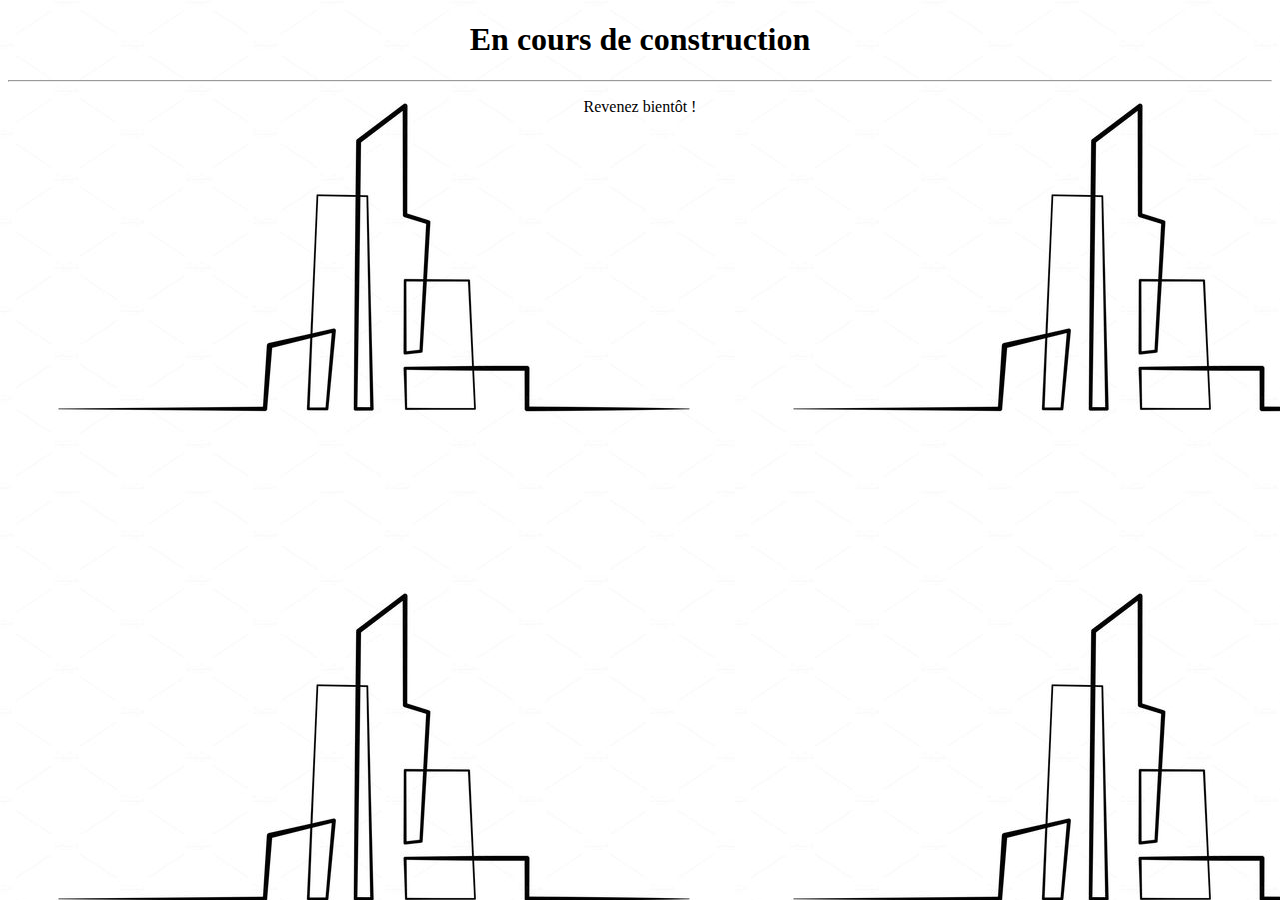
<file: index.html>
<!doctype html>
<html lang="fr">

<head>
	<meta charset="utf-8"/>
	<title> alycia-chimard-portfolio </title>
    <link rel="stylesheet" href="style.css"/>
</head>

<body>

	<h1>En cours de construction</h1>
    <hr>
    <p>Revenez bientôt !</p>

</body>
</file>
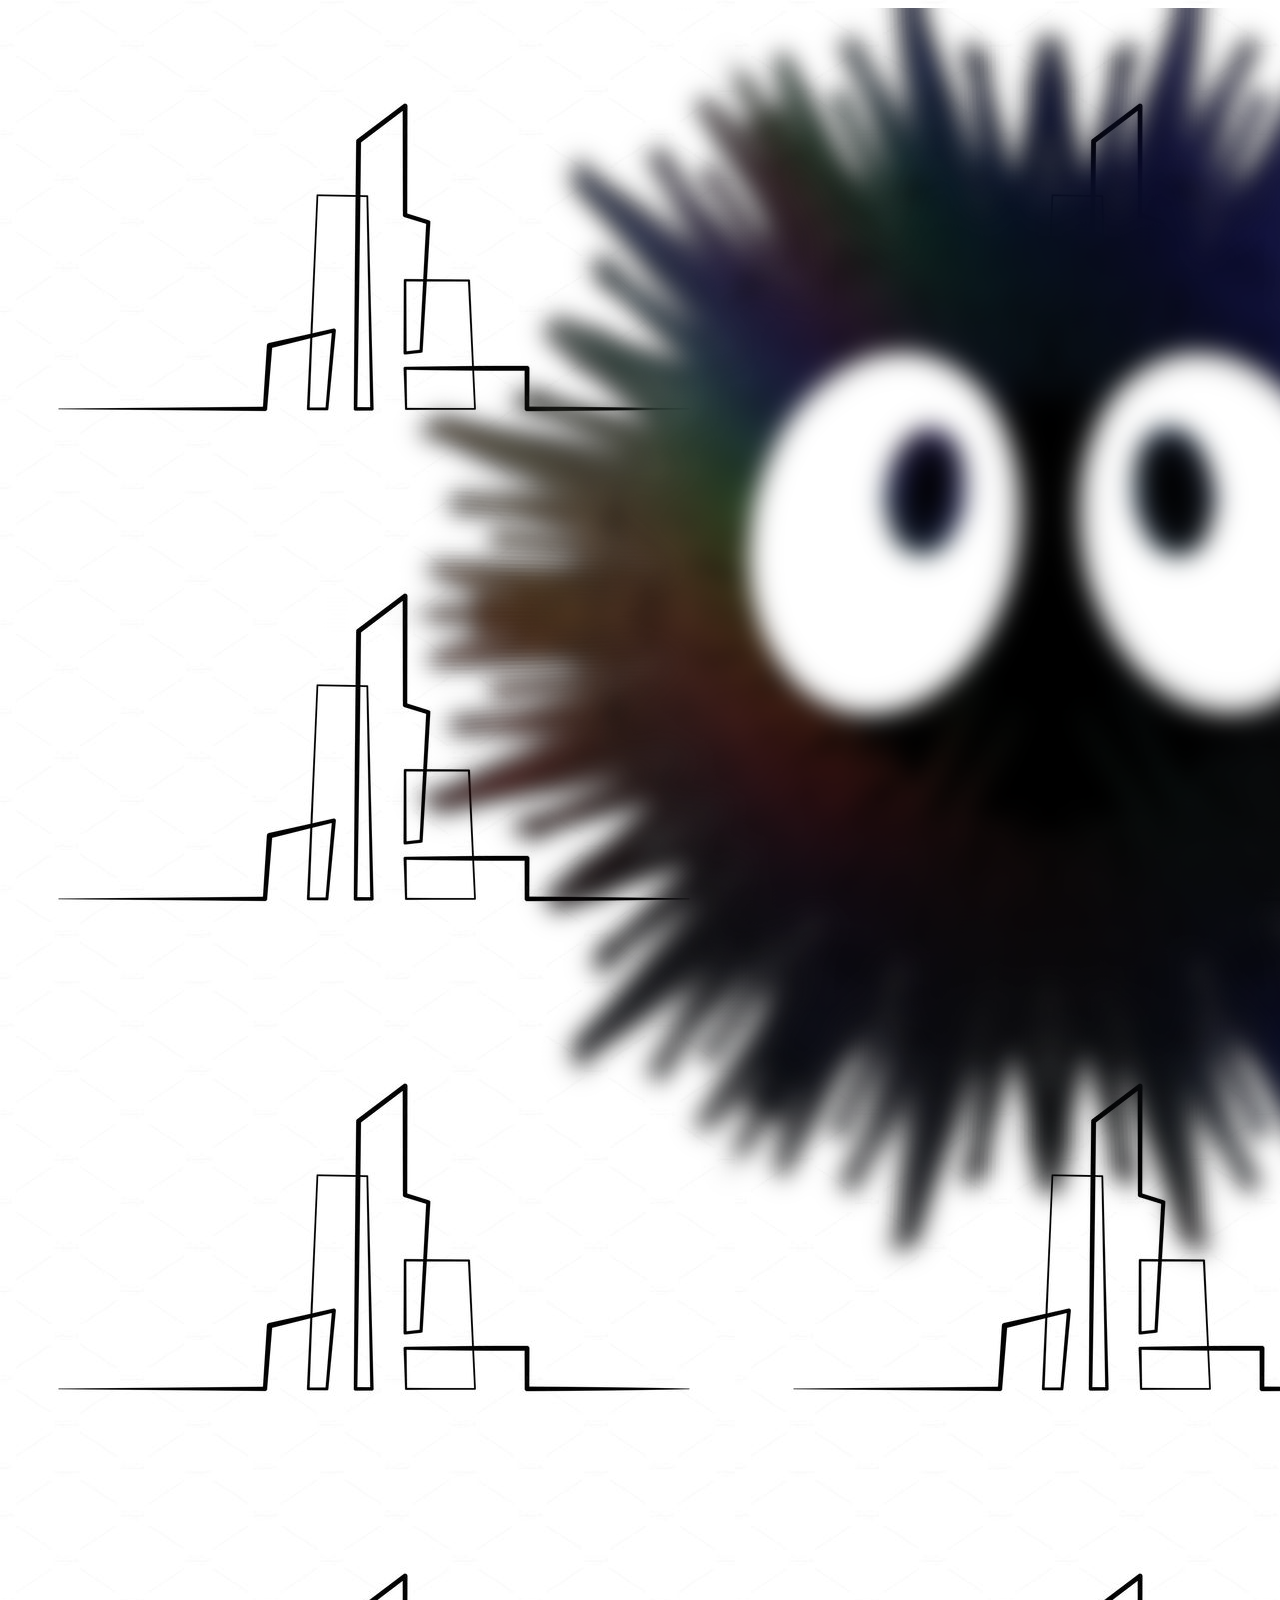
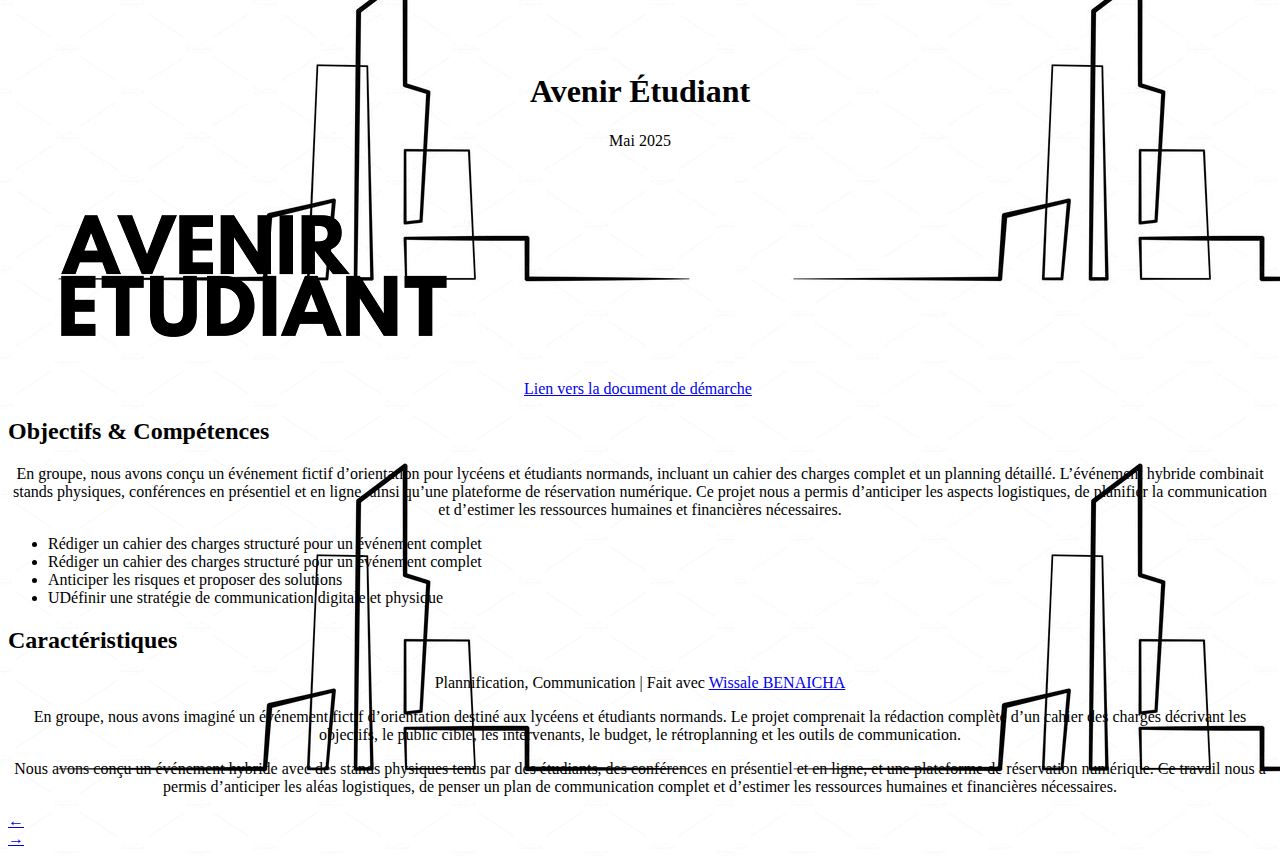
<file: avenirEtudiant.html>
<!DOCTYPE html> 
<html lang="fr">
<head>
    <meta charset="UTF-8" />
    <title>Portfolio – Avenir Etudiant</title>
    <meta name="viewport" content="width=device-width, initial-scale=1" />
    <link rel="stylesheet" href="style.css" />
</head>

<body>
    <nav class="nav-home">
    <a href="index.html" class="btn-main"><img src="image/Oursin.png"></a>
    </nav>

    <section class="carnet">
        <!-- GAUCHE -->
        <div class="gauche">
            <h1>Avenir Étudiant</h1>
            <p class="date">Mai 2025</p>

            <img src="image/avenir.png" alt="Mascotte Rigobert pour Le Rire Médecin" class="image-projet">

            <a href="document/Porte ouverts.pdf">Lien vers la document de démarche</a>
            
            <br>
            <h2>Objectifs & Compétences</h2>

            <section class="note-intention">
              <p>
                En groupe, nous avons conçu un événement fictif d’orientation pour lycéens et étudiants normands, incluant un cahier des charges complet et un planning détaillé. L’événement hybride combinait stands physiques, conférences en présentiel et en ligne, ainsi qu’une plateforme de réservation numérique. 
                Ce projet nous a permis d’anticiper les aspects logistiques, de planifier la communication et d’estimer les ressources humaines et financières nécessaires.
              </p>
                
            </section>

            <ul>
                <li>Rédiger un cahier des charges structuré pour un événement complet</li>
                <li>Rédiger un cahier des charges structuré pour un événement complet</li>
                <li>Anticiper les risques et proposer des solutions</li>
                <li>UDéfinir une stratégie de communication digitale et physique</li>
            </ul>
        </div>

        <!-- DROITE -->
        <div class="droite">

            <h2>Caractéristiques</h2>

            <p class="resume">
                Plannification, Communication | 
                Fait avec <a href="https://benaiwis.tpweb.univ-rouen.fr/portfolio/">Wissale BENAICHA</a>
            </p>
            
            <p>
                En groupe, nous avons imaginé un événement fictif d’orientation destiné aux lycéens et étudiants normands.
                Le projet comprenait la rédaction complète d’un cahier des charges décrivant les objectifs, 
                le public cible, les intervenants, le budget, le rétroplanning et les outils de communication.
            </p>

            <p>
                Nous avons conçu un événement hybride avec des stands physiques tenus par des étudiants, des conférences en présentiel et en ligne, et une plateforme de réservation numérique.
                Ce travail nous a permis d’anticiper les aléas logistiques, de penser un plan de communication complet et d’estimer les ressources humaines et financières nécessaires.
            </p>

            <div class="nav-carnet nav-prev">
                <a href="ppp.html" aria-label="Projet précédent">←</a>
            </div>

            <div class="nav-carnet nav-next">
                <a href="film.html" aria-label="Projet suivant">→</a>
            </div>
        </div>
    </section>

</body>
</html>
</file>
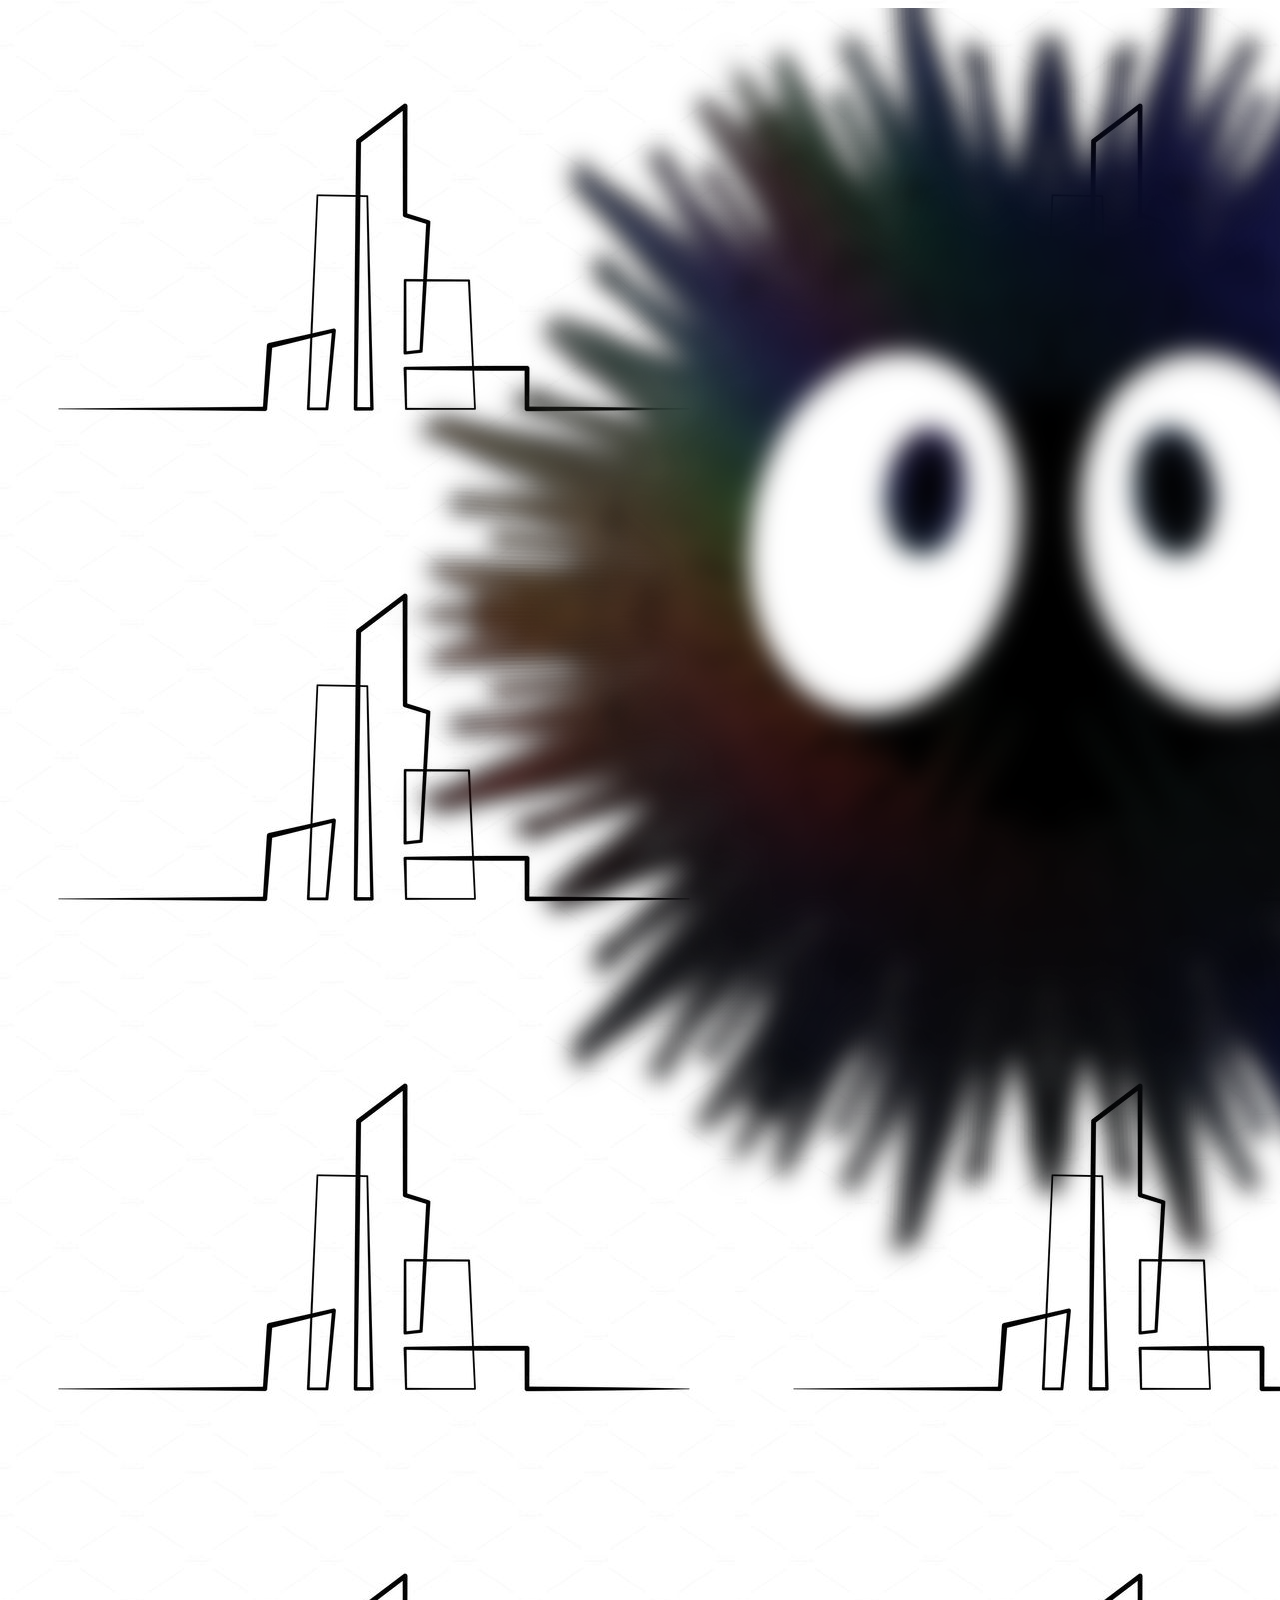
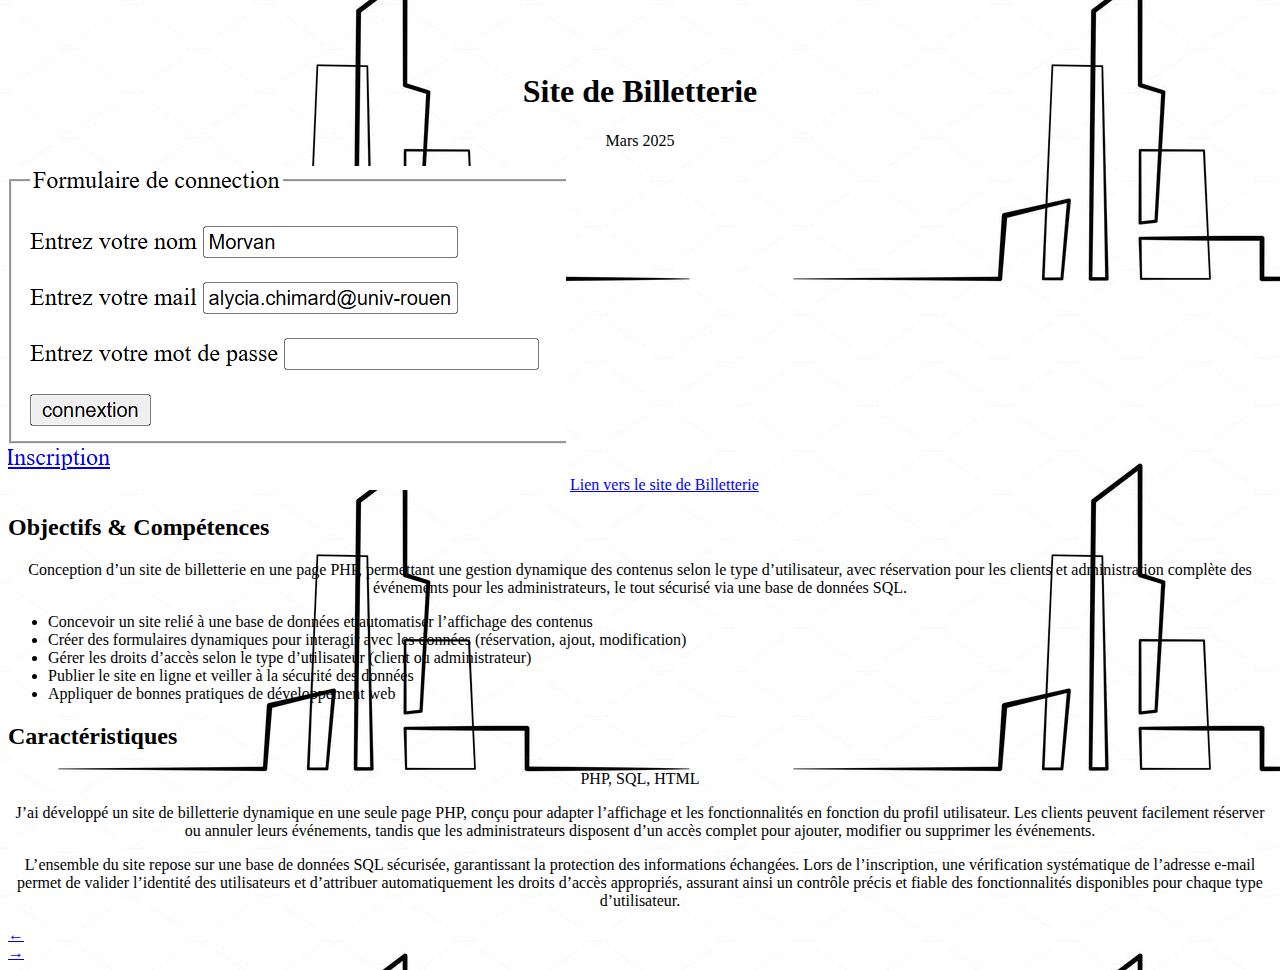
<file: billeterie.html>
<!DOCTYPE html> 
<html lang="fr">
<head>
    <meta charset="UTF-8" />
    <title>Portfolio – Site de Billetterie</title>
    <meta name="viewport" content="width=device-width, initial-scale=1" />
    <link rel="stylesheet" href="style.css" />
</head>

<body>
    <nav class="nav-home">
    <a href="index.html" class="btn-main"><img src="image/Oursin.png"></a>
    </nav>

    <section class="carnet">
        <!-- GAUCHE -->
        <div class="gauche">
            <h1>Site de Billetterie</h1>
            <p class="date">Mars 2025</p>

            <img src="image/billetterie.png" alt="Ticolas Market" class="image-projet" />
        
            <a href="https://chimaaly.tpweb.univ-rouen.fr/sae/php/inscription.html">Lien vers le site de Billetterie</a>
            <br>
            <h2>Objectifs & Compétences</h2>

            <section class="note-intention">
                <p>
                    Conception d’un site de billetterie en une page PHP, permettant une gestion dynamique des contenus selon le type d’utilisateur,
                    avec réservation pour les clients et administration complète des événements pour les administrateurs, le tout sécurisé via une base de données SQL.
                </p>
            </section>

            <ul>
                <li>Concevoir un site relié à une base de données et automatiser l’affichage des contenus</li>
                <li>Créer des formulaires dynamiques pour interagir avec les données (réservation, ajout, modification)</li>
                <li>Gérer les droits d’accès selon le type d’utilisateur (client ou administrateur)</li>
                <li>Publier le site en ligne et veiller à la sécurité des données</li>
                <li>Appliquer de bonnes pratiques de développement web</li>
        </div>

        <!-- DROITE -->
        <div class="droite">

            <h2>Caractéristiques</h2>

            <p class="resume">
                PHP, SQL, HTML
            </p>
            
            <p>
                J’ai développé un site de billetterie dynamique en une seule page PHP, conçu pour adapter l’affichage et les fonctionnalités en fonction du profil utilisateur. 
                Les clients peuvent facilement réserver ou annuler leurs événements, tandis que les administrateurs disposent d’un accès complet pour ajouter, modifier ou supprimer les événements.
            </p>
            <p>
                L’ensemble du site repose sur une base de données SQL sécurisée, garantissant la protection des informations échangées. 
                Lors de l’inscription, une vérification systématique de l’adresse e-mail permet de valider l’identité des utilisateurs et d’attribuer automatiquement les droits d’accès appropriés, assurant ainsi un contrôle précis et fiable des fonctionnalités disponibles pour chaque type d’utilisateur.
            </p>

            <div class="nav-carnet nav-prev">
                <a href="ticolasHome.html" aria-label="Projet précédent">←</a>
            </div>

            <div class="nav-carnet nav-next">
                <a href="laBottine.html" aria-label="Projet suivant">→</a>
            </div>
        </div>
    </section>

</body>
</html>
</file>
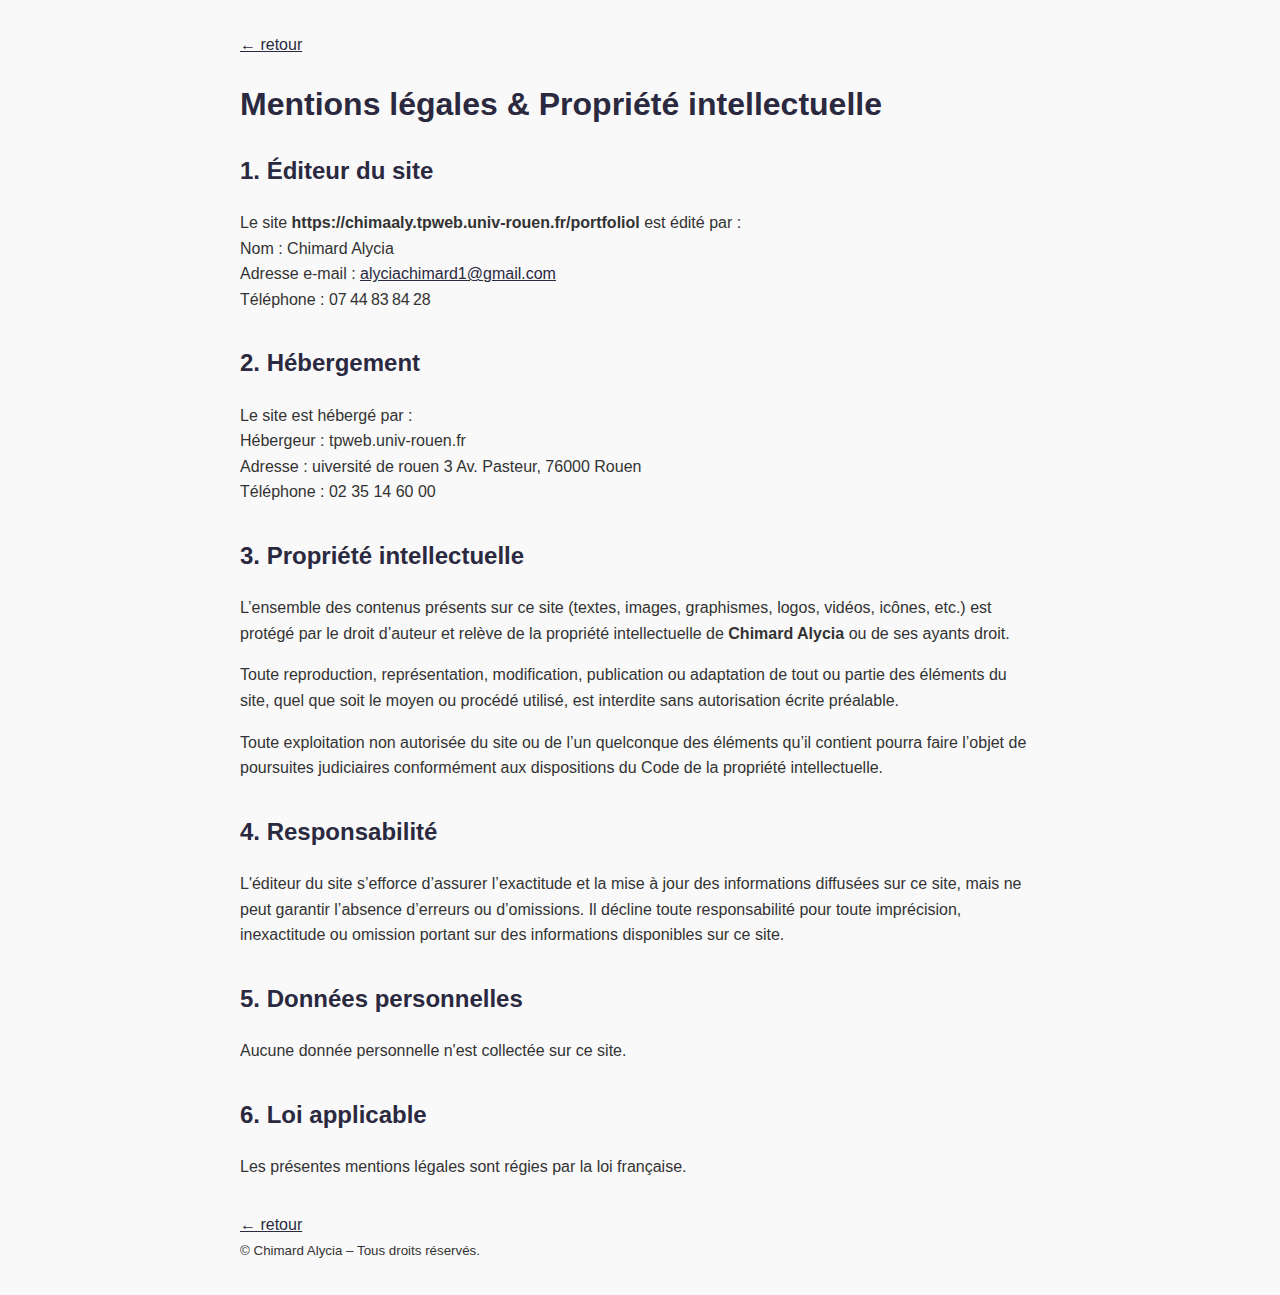
<file: condition.html>
<!DOCTYPE html>
<html lang="fr">
<head>
  <meta charset="UTF-8" />
  <meta name="viewport" content="width=device-width, initial-scale=1.0" />
  <title>Mentions légales – Chimard Alycia</title>
  <style>
    body {
      font-family: sans-serif;
      line-height: 1.6;
      padding: 2rem;
      max-width: 800px;
      margin: auto;
      background-color: #f9f9f9;
      color: #333;
    }
    h1, h2 {
      color: #2a2940;
    }
    a {
      color: #2a2940;
    }
    section {
      margin-bottom: 2rem;
    }
  </style>
</head>
<body>

  <a href="index.html">← retour  </a>

  <h1>Mentions légales & Propriété intellectuelle</h1>

  <section>
    <h2>1. Éditeur du site</h2>
    <p>
      Le site <strong>https://chimaaly.tpweb.univ-rouen.fr/portfoliol</strong> est édité par :<br>
      Nom : Chimard Alycia<br>
      Adresse e‑mail : <a href="mailto:alyciachimard1@gmail.com">alyciachimard1@gmail.com</a><br>
      Téléphone : 07 44 83 84 28
    </p>
  </section>

  <section>
    <h2>2. Hébergement</h2>
    <p>
      Le site est hébergé par :<br>
      Hébergeur : tpweb.univ-rouen.fr<br>
      Adresse : uiversité de rouen 3 Av. Pasteur, 76000 Rouen<br>
      Téléphone : 02 35 14 60 00
    </p>
  </section>

  <section>
    <h2>3. Propriété intellectuelle</h2>
    <p>
      L’ensemble des contenus présents sur ce site (textes, images, graphismes, logos, vidéos, icônes, etc.) est protégé par le droit d’auteur et relève de la propriété intellectuelle de <strong>Chimard Alycia</strong> ou de ses ayants droit.
    </p>
    <p>
      Toute reproduction, représentation, modification, publication ou adaptation de tout ou partie des éléments du site, quel que soit le moyen ou procédé utilisé, est interdite sans autorisation écrite préalable.
    </p>
    <p>
      Toute exploitation non autorisée du site ou de l’un quelconque des éléments qu’il contient pourra faire l’objet de poursuites judiciaires conformément aux dispositions du Code de la propriété intellectuelle.
    </p>
  </section>

  <section>
    <h2>4. Responsabilité</h2>
    <p>
      L'éditeur du site s’efforce d’assurer l’exactitude et la mise à jour des informations diffusées sur ce site, mais ne peut garantir l’absence d’erreurs ou d’omissions.  
      Il décline toute responsabilité pour toute imprécision, inexactitude ou omission portant sur des informations disponibles sur ce site.
    </p>
  </section>

  <section>
    <h2>5. Données personnelles</h2>
    <p>
      Aucune donnée personnelle n'est collectée sur ce site.
    </p>
  </section>

  <section>
    <h2>6. Loi applicable</h2>
    <p>
      Les présentes mentions légales sont régies par la loi française.  
    </p>
  </section>

  <a href="index.html">← retour  </a>

  <footer>
    <small>© Chimard Alycia – Tous droits réservés.</small>
  </footer>

</body>
</html>
</file>
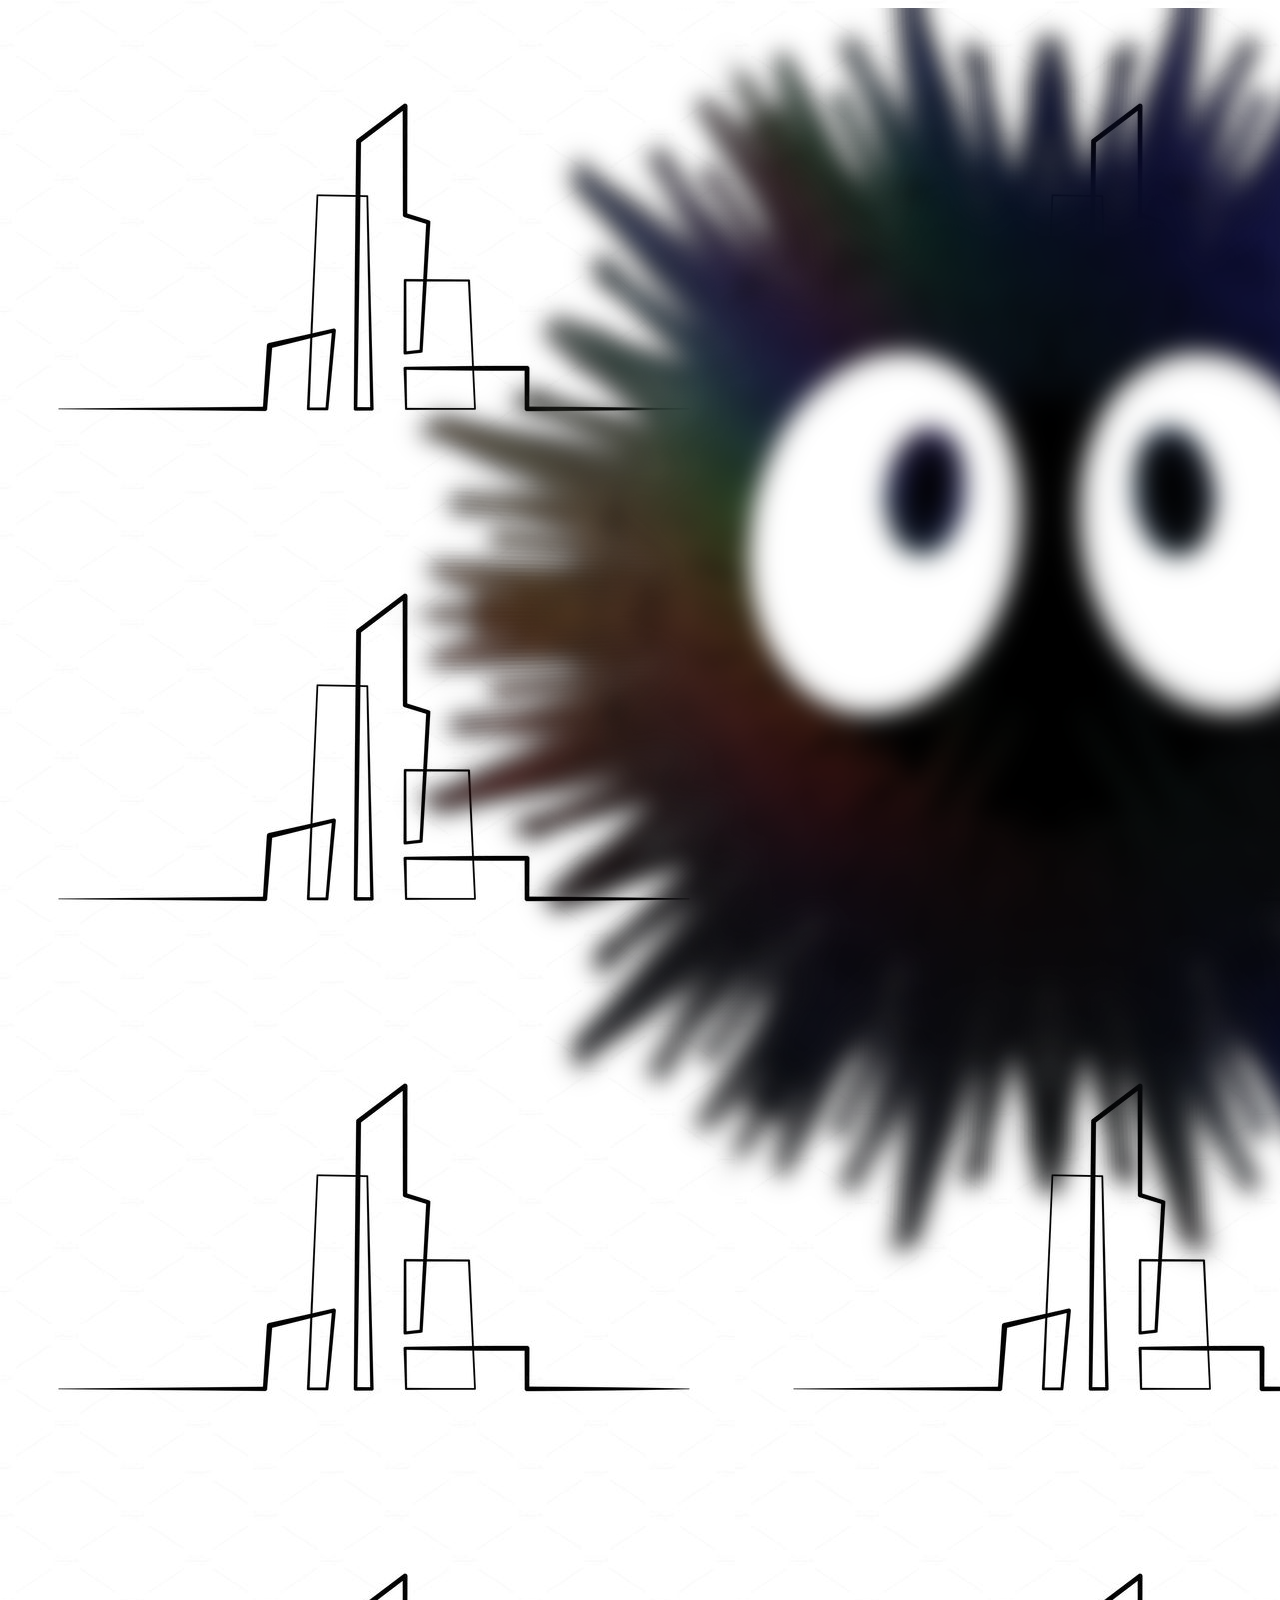
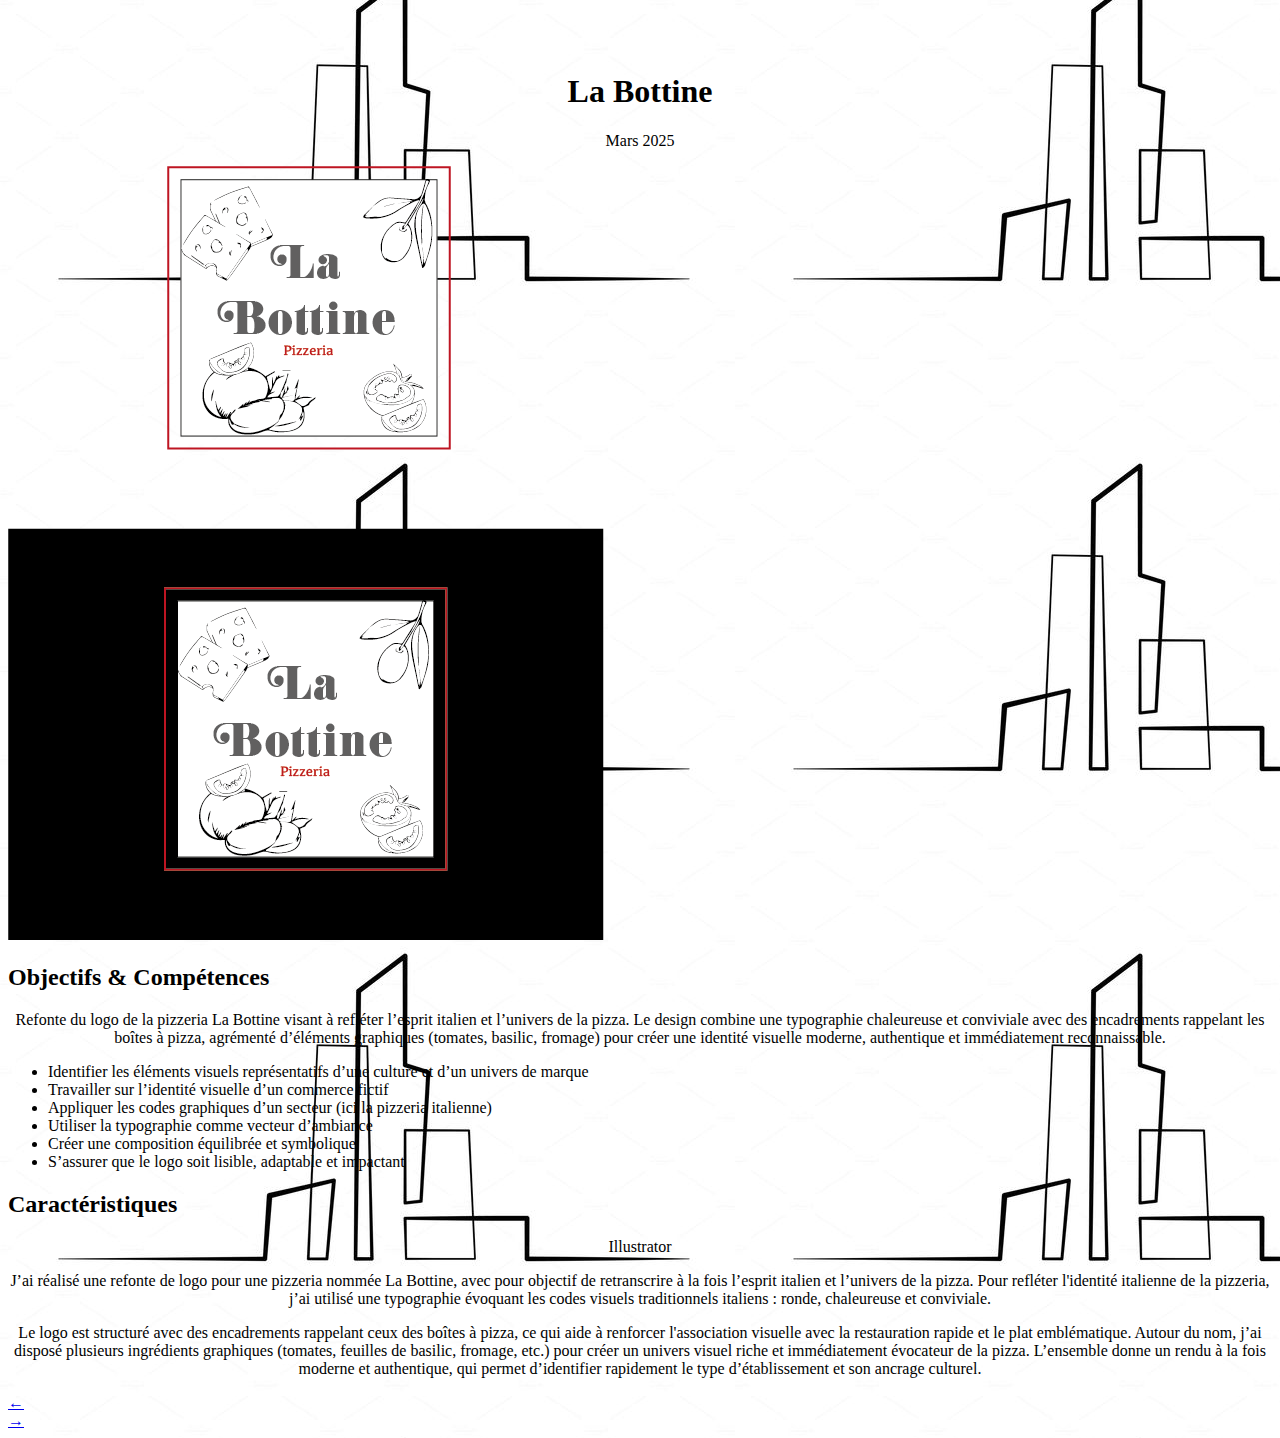
<file: laBottine.html>
<!DOCTYPE html> 
<html lang="fr">
<head>
    <meta charset="UTF-8" />
    <title>Portfolio – La Botine</title>
    <meta name="viewport" content="width=device-width, initial-scale=1" />
    <link rel="stylesheet" href="style.css" />
</head>

<body>
    <nav class="nav-home">
    <a href="index.html"><img src="image/Oursin.png"></a>
    </nav>

    <section class="carnet">
        <!-- GAUCHE -->
        <div class="gauche">
            <h1>La Bottine</h1>
            <p class="date">Mars 2025</p>

            <img src="image/labottine.png" alt="Logo réalisé pour la pizzeria La Bottine" class="image-projet">

            <br>
            <h2>Objectifs & Compétences</h2>

            <section class="note-intention">
              <p>
                Refonte du logo de la pizzeria La Bottine visant à refléter l’esprit italien et l’univers de la pizza. Le design combine une typographie chaleureuse et conviviale avec des encadrements rappelant les boîtes à pizza, agrémenté d’éléments graphiques (tomates, basilic, fromage)
                pour créer une identité visuelle moderne, authentique et immédiatement reconnaissable.
              </p>
                
            </section>

            <ul>
                <li>Identifier les éléments visuels représentatifs d’une culture et d’un univers de marque</li>
                <li>Travailler sur l’identité visuelle d’un commerce fictif</li>
                <li>Appliquer les codes graphiques d’un secteur (ici la pizzeria italienne)</li>
                <li>Utiliser la typographie comme vecteur d’ambiance</li>
                <li>Créer une composition équilibrée et symbolique</li>
                <li>S’assurer que le logo soit lisible, adaptable et impactant</li>
            </ul>
        </div>

        <!-- DROITE -->
        <div class="droite">

            <h2>Caractéristiques</h2>

            <p class="resume">
                Illustrator
            </p>
            
            <p>
                J’ai réalisé une refonte de logo pour une pizzeria nommée La Bottine, avec pour objectif de retranscrire à la fois l’esprit italien et l’univers de la pizza. 
                Pour refléter l'identité italienne de la pizzeria, j’ai utilisé une typographie évoquant les codes visuels traditionnels italiens : ronde, chaleureuse et conviviale.
            </p>

            <p>
                Le logo est structuré avec des encadrements rappelant ceux des boîtes à pizza, ce qui aide à renforcer l'association visuelle avec la restauration rapide et le plat emblématique.
                Autour du nom, j’ai disposé plusieurs ingrédients graphiques (tomates, feuilles de basilic, fromage, etc.) pour créer un univers visuel riche et immédiatement évocateur de la pizza.
                L’ensemble donne un rendu à la fois moderne et authentique, qui permet d’identifier rapidement le type d’établissement et son ancrage culturel.
            </p>

            <div class="nav-carnet nav-prev">
                <a href="billeterie.html" aria-label="Projet précédent">←</a>
            </div>

            <div class="nav-carnet nav-next">
                <a href="ppp.html" aria-label="Projet suivant">→</a>
            </div>
        </div>
    </section>

</body>
</html>
</file>
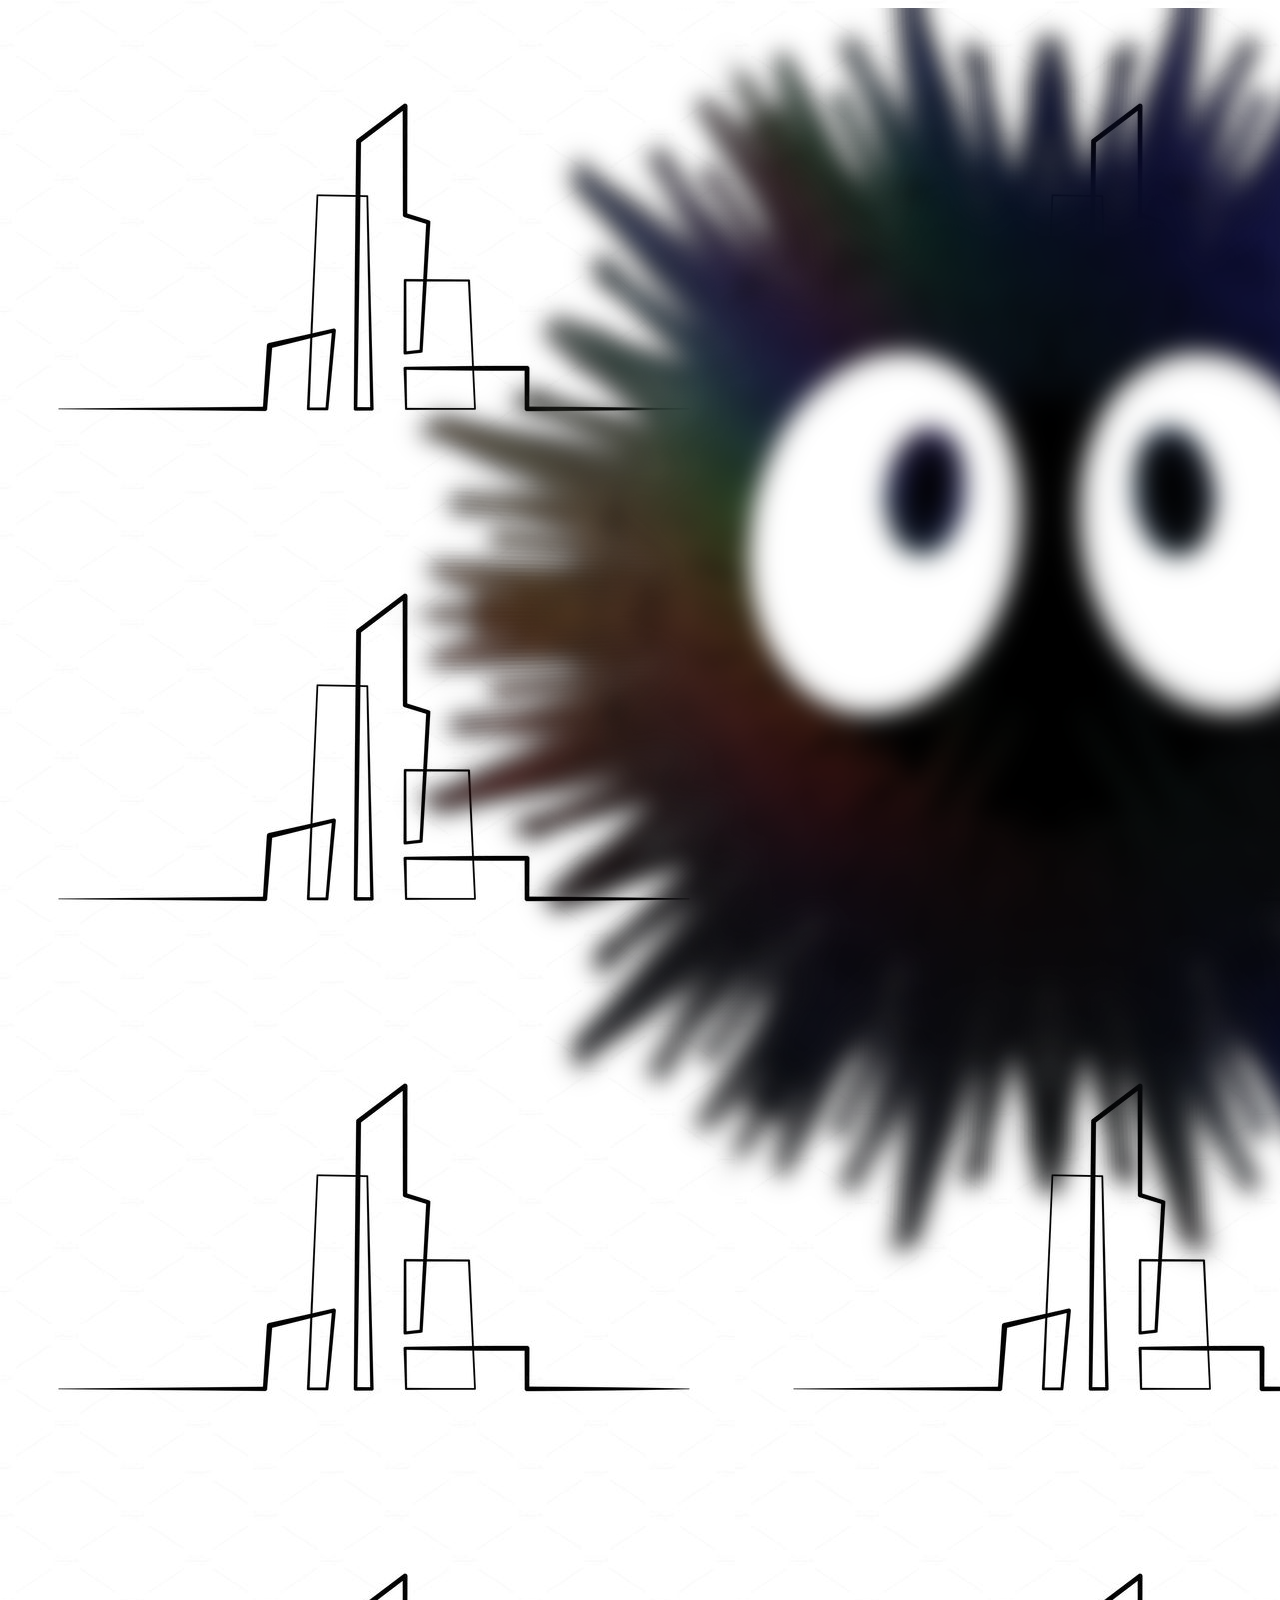
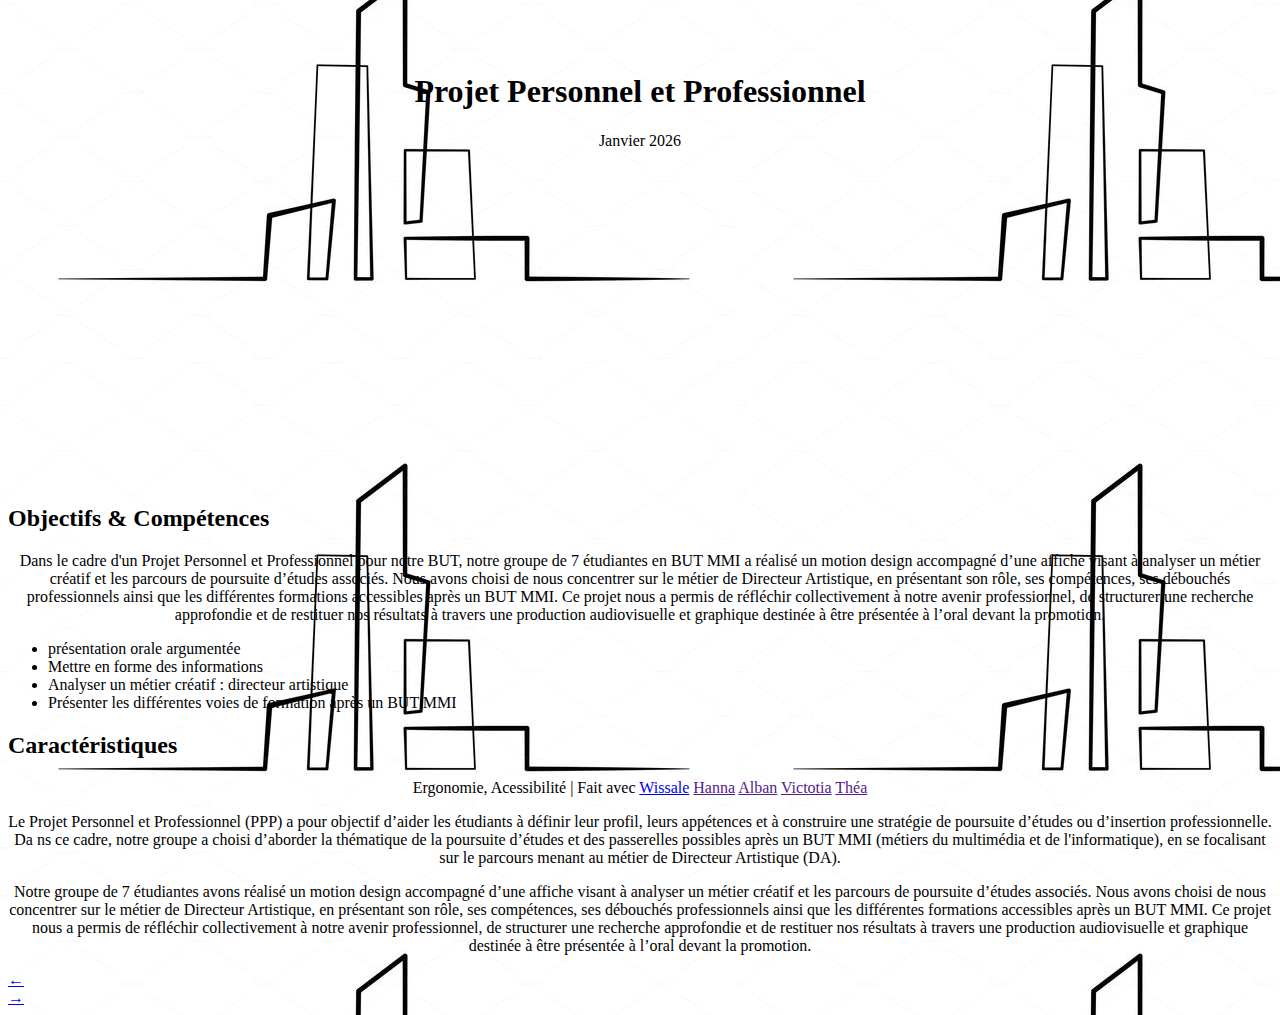
<file: ppp.html>
<!DOCTYPE html> 
<html lang="fr">
<head>
    <meta charset="UTF-8" />
    <title>Portfolio – Projet Personnel et Professionnel</title>
    <meta name="viewport" content="width=device-width, initial-scale=1" />
    <link rel="stylesheet" href="style.css" />
</head>

<body>
    <nav class="nav-home">
    <a href="index.html" class="btn-main"><img src="image/Oursin.png"></a>
    </nav>

    <section class="carnet">
        <!-- GAUCHE -->
        <div class="gauche">
            <h1>Projet Personnel et Professionnel</h1>
            <p class="date">Janvier 2026</p>

           <iframe width="560" height="315" src="https://www.youtube.com/embed/c4mPYPu8Jfk?si=vT9SFSWjLfO2M-YY" title="YouTube video player" frameborder="0" allow="accelerometer; autoplay; clipboard-write; encrypted-media; gyroscope; picture-in-picture; web-share" referrerpolicy="strict-origin-when-cross-origin" allowfullscreen></iframe>

            <br>
            <h2>Objectifs & Compétences</h2>

            <section class="note-intention">
              <p>
                Dans le cadre d'un Projet Personnel et Professionnel pour notre BUT, notre groupe de 7 étudiantes en BUT MMI a réalisé un motion design accompagné d’une affiche visant à analyser un métier créatif et les parcours de poursuite d’études associés.
                Nous avons choisi de nous concentrer sur le métier de Directeur Artistique, en présentant son rôle, ses compétences, ses débouchés professionnels ainsi que les différentes formations accessibles après un BUT MMI.
                Ce projet nous a permis de réfléchir collectivement à notre avenir professionnel, de structurer une recherche approfondie et de restituer nos résultats à travers une production audiovisuelle et graphique destinée à être présentée à l’oral devant la promotion.
              </p>
                
            </section>

            <ul>
                <li>présentation orale argumentée</li>
                <li>Mettre en forme des informations</li>
                <li>Analyser un métier créatif : directeur artistique</li>
                <li>Présenter les différentes voies de formation après un BUT MMI</li>
            </ul>
        </div>

        <!-- DROITE -->
        <div class="droite">

            <h2>Caractéristiques</h2>

            <p class="resume">
                Ergonomie, Acessibilité | 
                Fait avec <a href="https://benaiwis.tpweb.univ-rouen.fr/portfolio/">Wissale</a>
                <a href="">Hanna</a>
                <a href="">Alban</a>
                <a href="">Victotia</a>
                <a href="">Théa</a>
            </p>
            
            <p>
                Le Projet Personnel et Professionnel (PPP) a pour objectif d’aider les étudiants à définir leur profil, leurs appétences et à construire une stratégie de poursuite d’études ou d’insertion professionnelle.
                Da ns ce cadre, notre groupe a choisi d’aborder la thématique de la poursuite d’études et des passerelles possibles après un BUT MMI (métiers du multimédia et de l'informatique), en se focalisant sur le parcours menant au métier de Directeur Artistique (DA).
            </p>

            <p>
                Notre groupe de 7 étudiantes avons réalisé un motion design accompagné d’une affiche visant à analyser un métier créatif et les parcours de poursuite d’études associés.
                Nous avons choisi de nous concentrer sur le métier de Directeur Artistique, en présentant son rôle, ses compétences, ses débouchés professionnels ainsi que les différentes formations accessibles après un BUT MMI.
                Ce projet nous a permis de réfléchir collectivement à notre avenir professionnel, de structurer une recherche approfondie et de restituer nos résultats à travers une production audiovisuelle et graphique destinée à être présentée à l’oral devant la promotion.
            </p>

            <div class="nav-carnet nav-prev">
                <a href="laBottine.html" aria-label="Projet précédent">←</a>
            </div>

            <div class="nav-carnet nav-next">
                <a href="avenirEtudiant.html" aria-label="Projet suivant">→</a>
            </div>
        </div>
    </section>

</body>
</html>
</file>
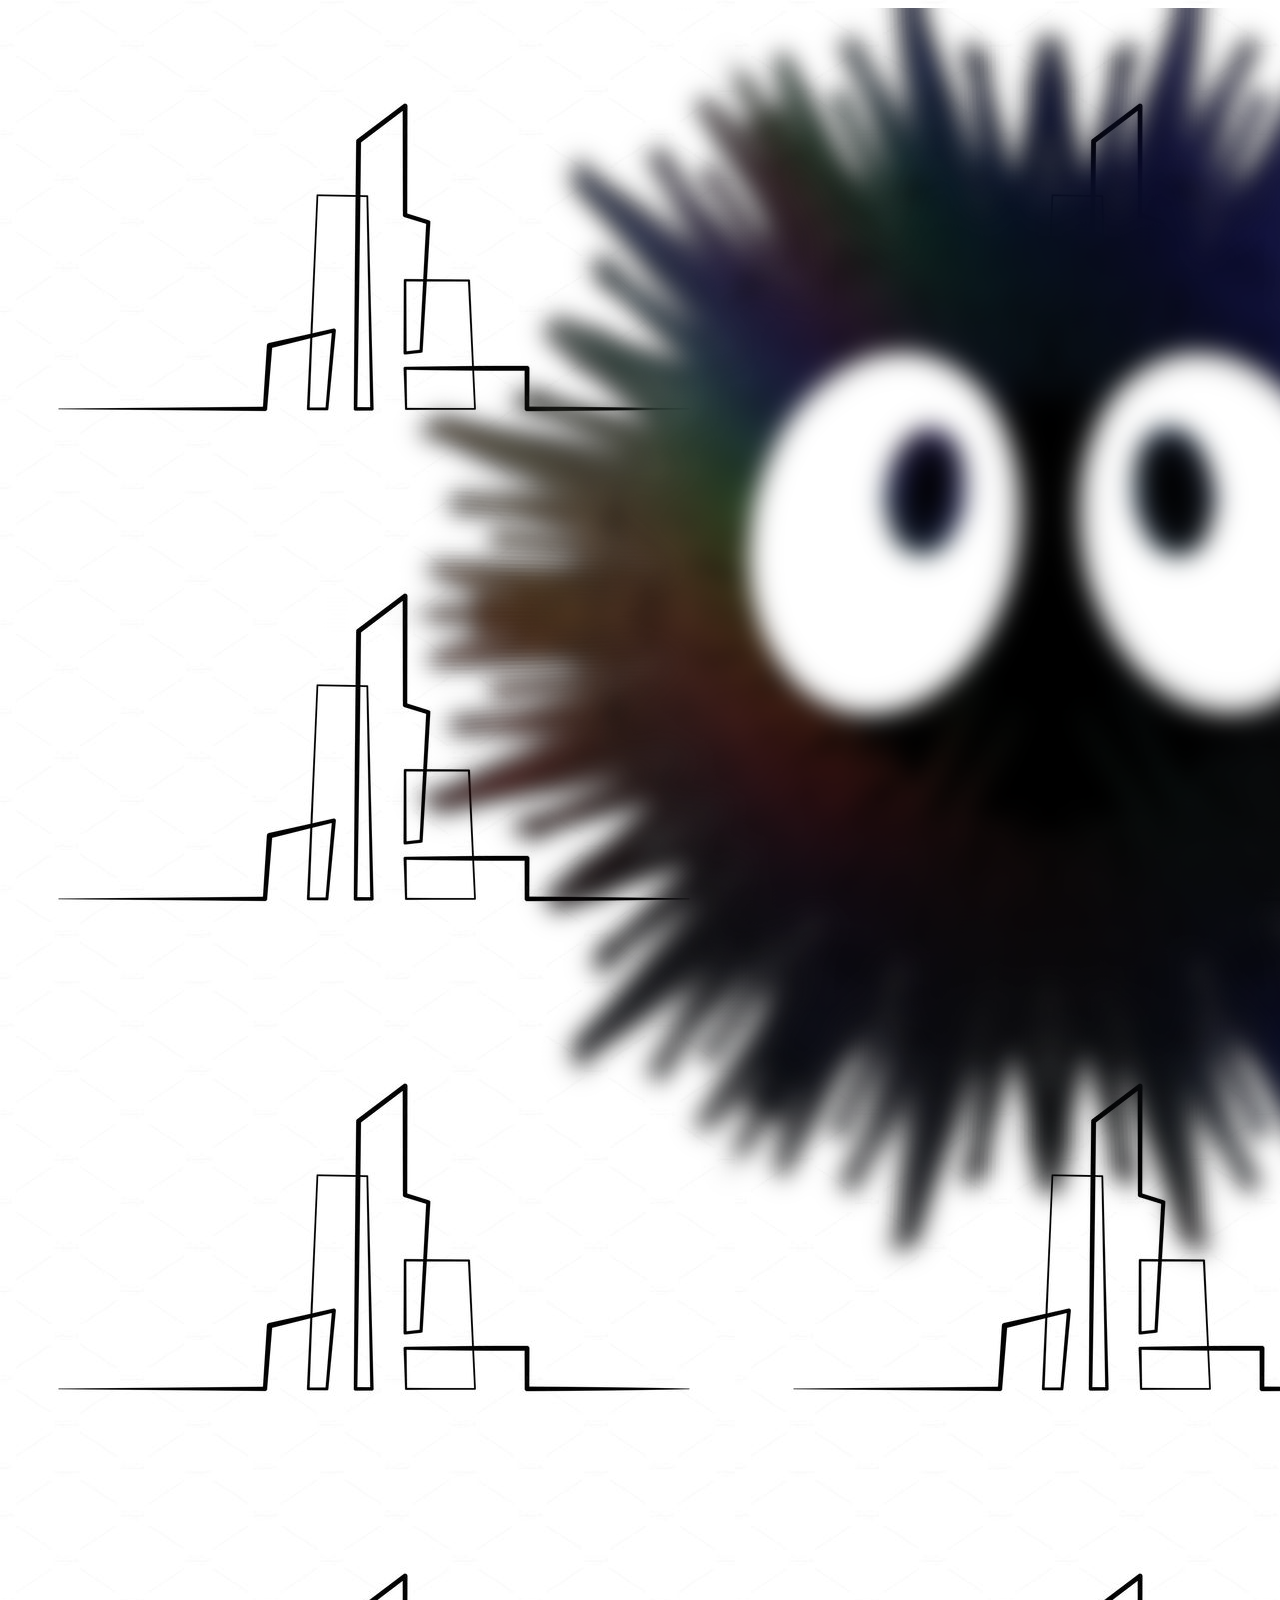
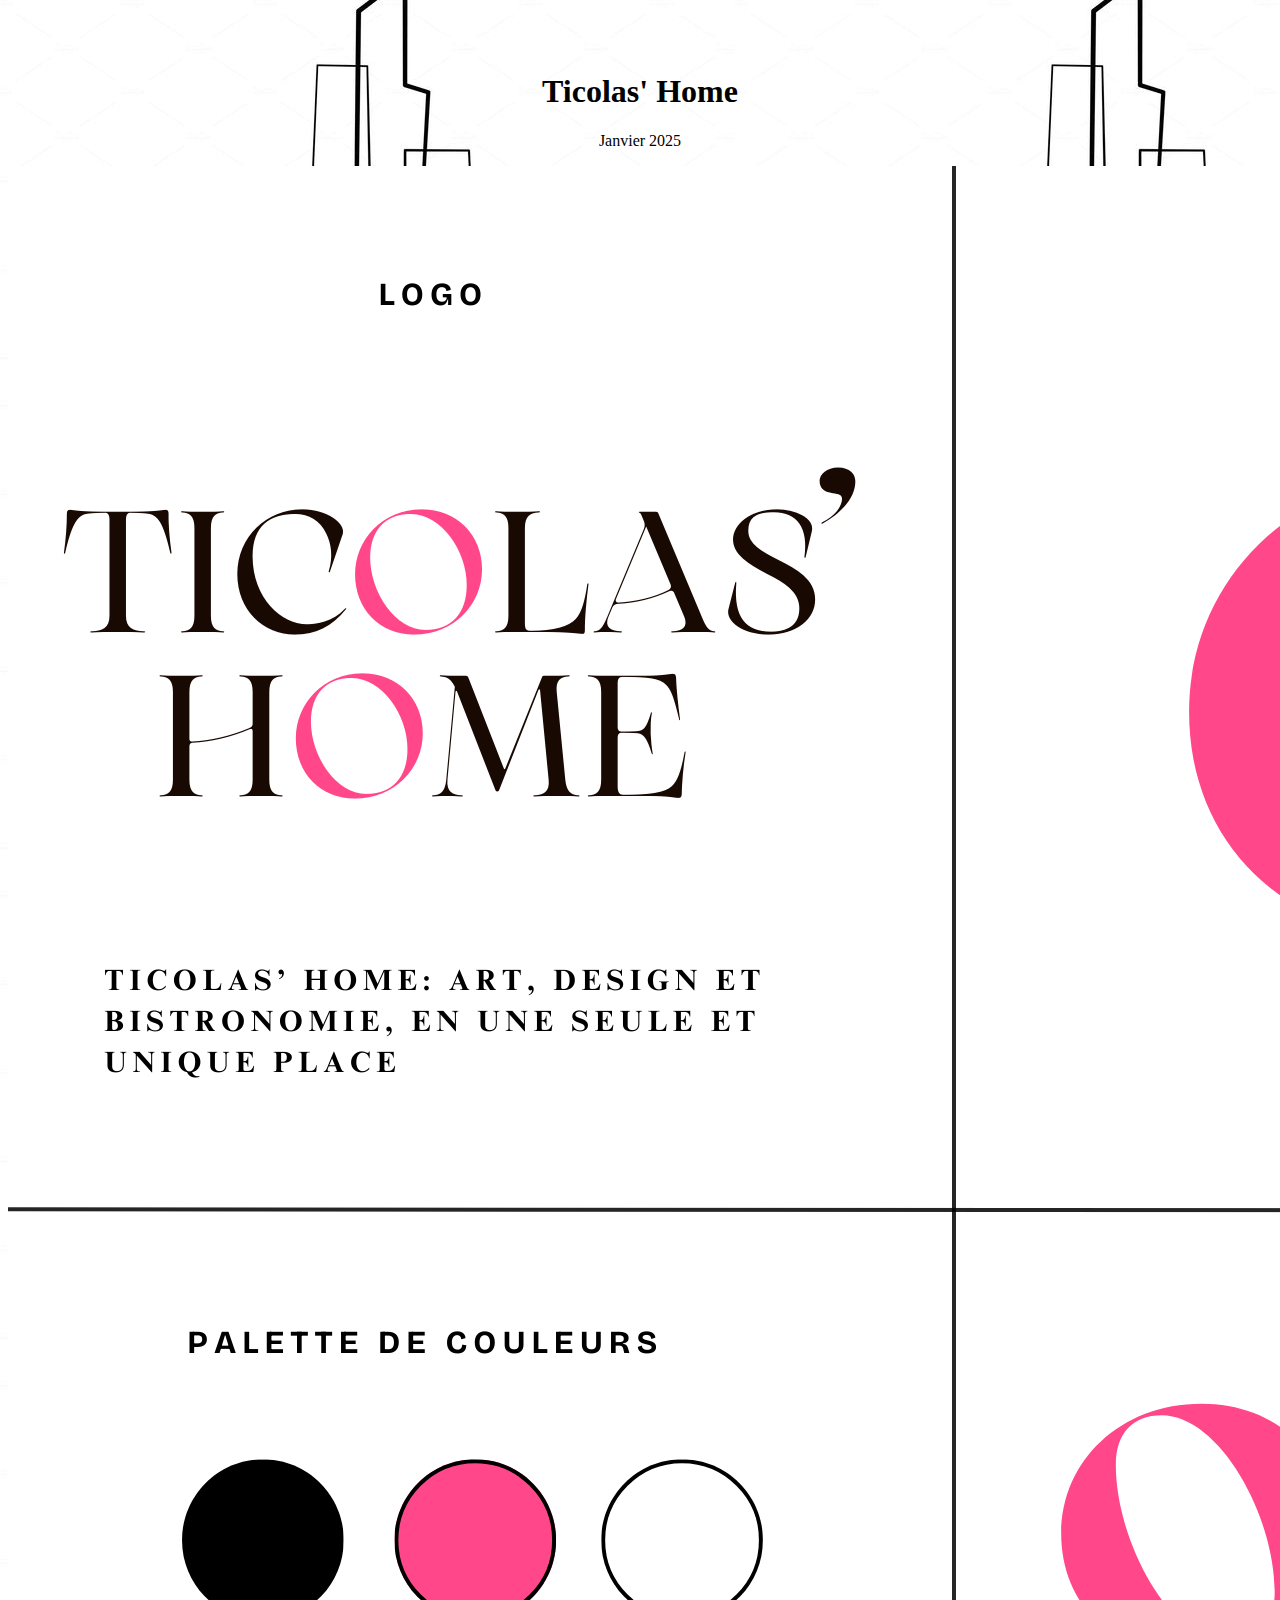
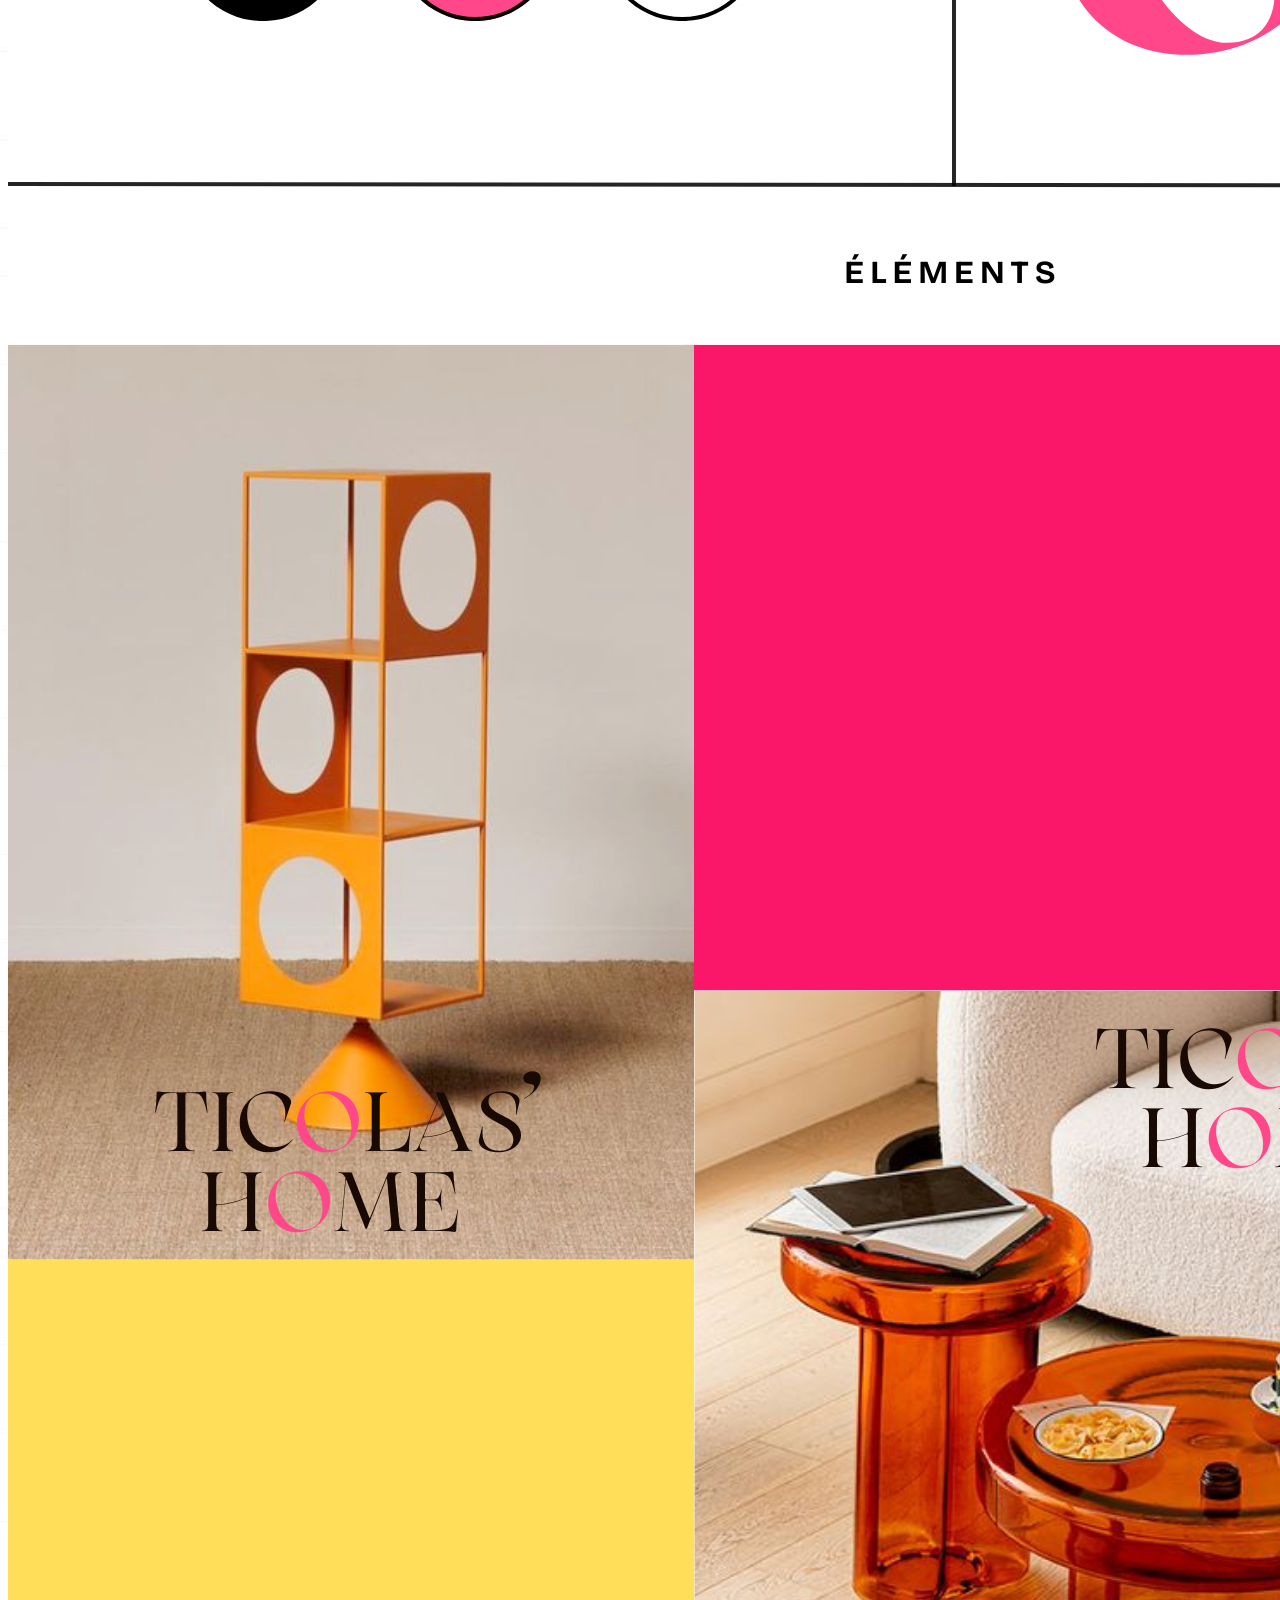
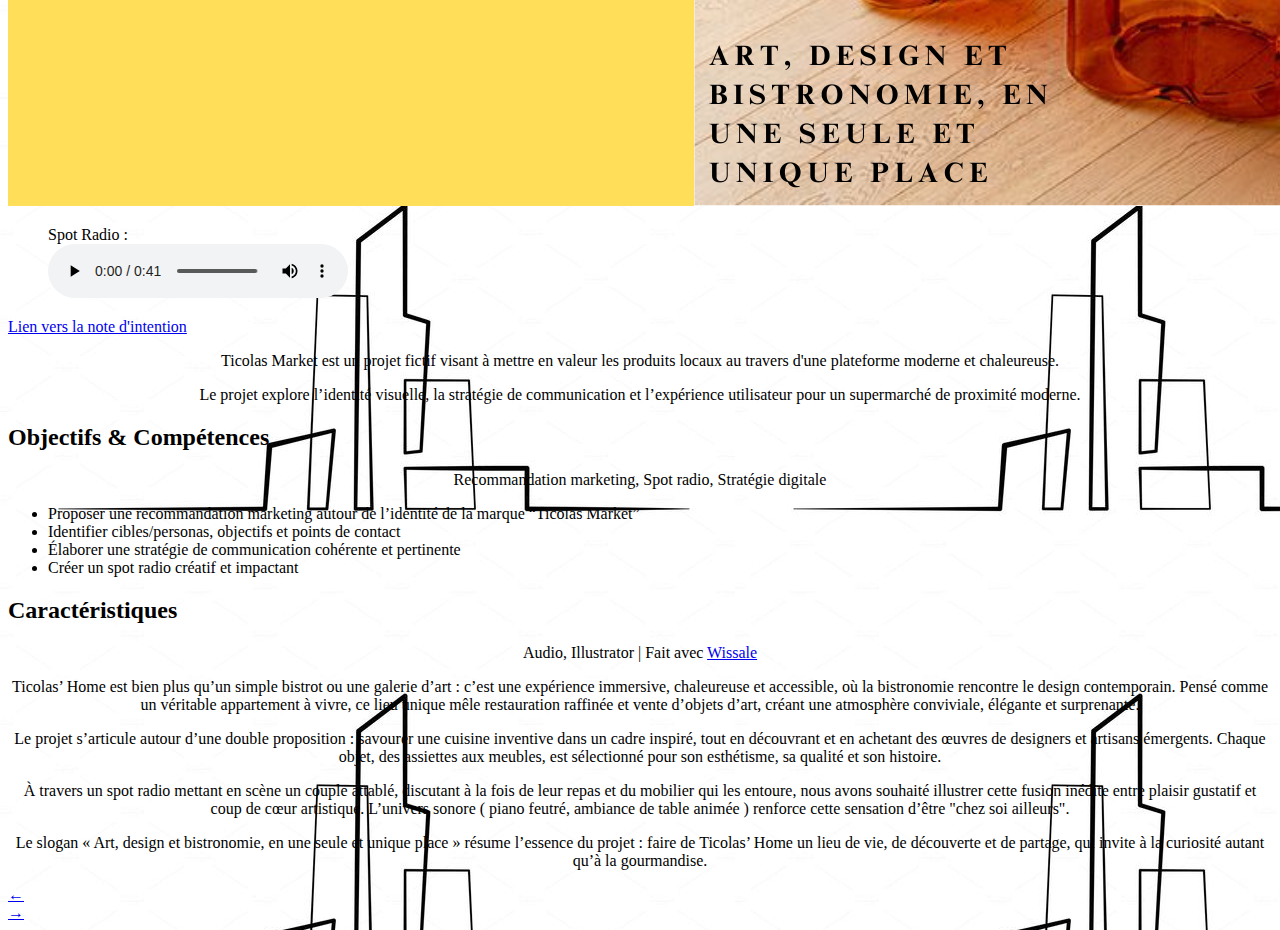
<file: ticolasHome.html>
<!DOCTYPE html>
<html lang="fr">
<head>
  <meta charset="UTF-8" />
  <title>Portfolio – Ticolas Home</title>
  <meta name="viewport" content="width=device-width, initial-scale=1" />
  <link rel="stylesheet" href="style.css" />
</head>

<body>
    <nav class="nav-home">
    <a href="index.html" class="btn-main"><img src="image/Oursin.png"></a>
    </nav>

  <section class="carnet">

    <!-- GAUCHE -->
    <div class="gauche">
        <h1>Ticolas' Home</h1>
        <p class="date">Janvier 2025</p>

        <img src="image/ticolaCharte.png" alt="Ticolas Market" class="image-projet" />
        
        <figure>
            <figcaption>Spot Radio :</figcaption>
            <audio controls>
              <source src="document/BENAICHAwissale_CHIMARDalycia.m4a " type="audio/x-m4a">
            </audio>
        </figure>

        <a href="document/Note d'intention spot radio - BENAICHA Wissale & CHIMARD Alycia.pdf">Lien vers la note d'intention</a>
        <br>

      <section class="note-intention">
        <p>
          Ticolas Market est un projet fictif visant à mettre en valeur les produits locaux
          au travers d'une plateforme moderne et chaleureuse.
        </p>
        <p>
          Le projet explore l’identité visuelle, la stratégie de communication et
          l’expérience utilisateur pour un supermarché de proximité moderne.
        </p>
      </section>

      <h2>Objectifs & Compétences</h2>

      <p>Recommandation marketing, Spot radio, Stratégie digitale</p>

      <ul>
        <li>Proposer une recommandation marketing autour de l’identité de la marque “Ticolas Market”</li>
        <li>Identifier cibles/personas, objectifs et points de contact</li>
        <li>Élaborer une stratégie de communication cohérente et pertinente</li>
        <li>Créer un spot radio créatif et impactant</li>
      </ul>

    </div>

    <!-- DROITE -->
    <div class="droite">

      <h2>Caractéristiques</h2>
      <p class="resume">
        Audio, Illustrator | 
                Fait avec <a href="https://benaiwis.tpweb.univ-rouen.fr/portfolio/">Wissale</a>
      </p>

      <p>
        Ticolas’ Home est bien plus qu’un simple bistrot ou une galerie d’art :
        c’est une expérience immersive, chaleureuse et accessible, où la
        bistronomie rencontre le design contemporain. Pensé comme un véritable appartement à vivre,
        ce lieu unique mêle restauration raffinée et vente d’objets d’art, créant une atmosphère conviviale,
        élégante et surprenante.
      </p>

      <p>
        Le projet s’articule autour d’une double proposition : savourer une cuisine inventive dans un cadre
        inspiré, tout en découvrant et en achetant des œuvres de designers et artisans émergents.
        Chaque objet, des assiettes aux meubles, est sélectionné pour son esthétisme, sa qualité
        et son histoire.
      </p>

      <p>
        À travers un spot radio mettant en scène un couple attablé, discutant à la fois de leur repas
        et du mobilier qui les entoure, nous avons souhaité illustrer cette fusion inédite entre plaisir
        gustatif et coup de cœur artistique. L’univers sonore ( piano feutré, ambiance de table animée )
        renforce cette sensation d’être "chez soi ailleurs".
      </p>

      <p>
        Le slogan « Art, design et bistronomie, en une seule et unique place » résume l’essence du projet :
        faire de Ticolas’ Home un lieu de vie, de découverte et de partage, qui invite à la curiosité autant
        qu’à la gourmandise.
      </p>

      <div class="nav-carnet nav-prev">
        <a href="film.html" aria-label="Projet précédent">←</a>
      </div>

      <div class="nav-carnet nav-next">
        <a href="billeterie.html" aria-label="Projet suivant">→</a>
      </div>

    </div>
  </section>

</body>
</html>
</file>
<file: style.css>
html{
	padding: 0;
	margin: 0;
	background-image: url("construc.jpg");
}

h1,p{
	text-align: center;
}
</file>
